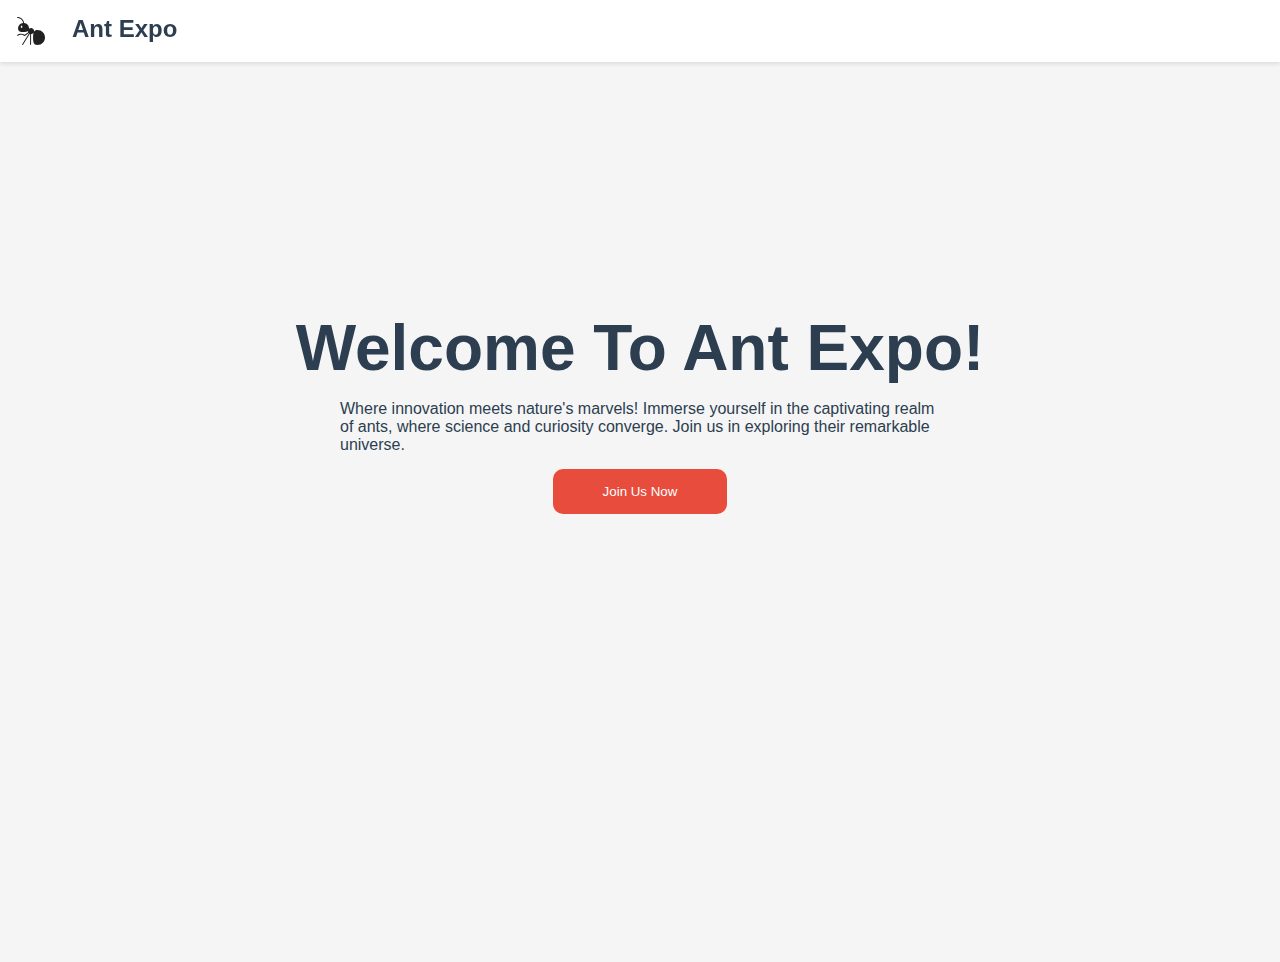
<file: assignment/index.html>
<!DOCTYPE html>
<html lang="en">
  <head>
    <meta charset="UTF-8" />
    <meta name="viewport" content="width=device-width, initial-scale=1.0" />
    <link href="./styles.css" rel="stylesheet" />
    <title>Ant Expo</title>
  </head>
  <body>
    <header>
      <div class="left-header">
        <img src="./assets/ant.svg" alt="ant" />
        <h2>Ant Expo</h2>
      </div>
    </header>
    <div class="home">
      <div class="hero-text">
        <h1 class="welcome-text">Welcome To Ant Expo!</h1>
        <p>
          Where innovation meets nature's marvels! Immerse yourself in the
          captivating realm of ants, where science and curiosity converge. Join
          us in exploring their remarkable universe.
        </p>
        <a href="./sign-up.html"
          ><button class="sign-up-btn">Join Us Now</button></a
        >
      </div>
    </div>
  </body>
</html>
</file>
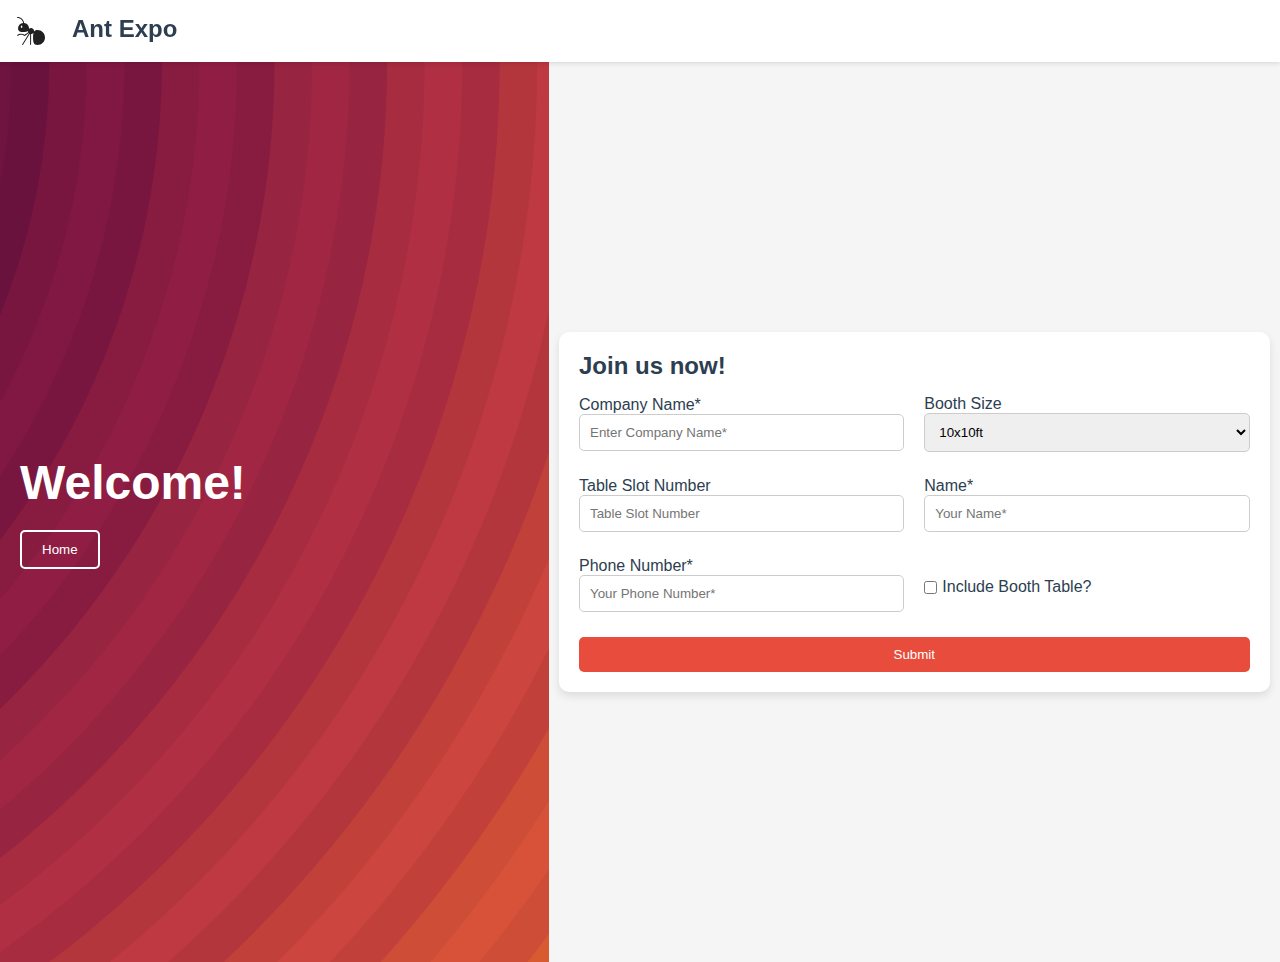
<file: assignment/sign-up.html>
<!DOCTYPE html>
<html lang="en">
  <head>
    <meta charset="UTF-8" />
    <meta name="viewport" content="width=device-width, initial-scale=1.0" />
    <link href="./styles.css" rel="stylesheet" />
    <script src="./register.js" defer></script>
    <title>Ant Expo</title>
  </head>
  <body>
    <header>
      <div class="left-header">
        <img src="./assets/ant.svg" alt="ant" />
        <h2>Ant Expo</h2>
      </div>
    </header>

    <div class="sign-up">
      <div class="sign-up-left">
        <div class="welcome-wrapper">
          <h1>Welcome!</h1>
          <a href="./index.html"><button class="home-btn">Home</button></a>
        </div>
      </div>
      <div class="sign-up-right">
        <div class="form-wrapper">
          <h2>Join us now!</h2>
          <form class="booth-form" novalidate action="#">
            <div class="input-wrapper">
              <label for="company-name">Company Name*</label>
              <input
                type="text"
                id="company-name"
                placeholder="Enter Company Name*"
                required
              />
              <div class="error" id="company-name-error"></div>
            </div>

            <div class="input-wrapper">
              <label for="booth-size">Booth Size</label>
              <select id="booth-size" required>
                <option value="10*10">10x10ft</option>
                <option value="10*15">10x15ft</option>
              </select>
              <div class="error" id="booth-size-error"></div>
            </div>

            <div class="input-wrapper">
              <label for="table-slot">Table Slot Number</label>
              <input
                type="number"
                id="table-slot"
                placeholder="Table Slot Number"
                min="1"
                max="10"
              />
              <div class="error" id="table-slot-error"></div>
            </div>

            <div class="input-wrapper">
              <label for="contact-name">Name*</label>
              <input
                type="text"
                id="contact-name"
                placeholder="Your Name*"
                required
              />
              <div class="error" id="contact-name-error"></div>
            </div>

            <div class="input-wrapper">
              <label for="contact-phone">Phone Number*</label>
              <input
                type="tel"
                id="contact-phone"
                placeholder="Your Phone Number*"
                required
              />
              <div class="error" id="contact-phone-error"></div>
            </div>

            <div class="checkbox-container">
              <input type="checkbox" id="booth-table" />
              <label for="booth-table">Include Booth Table?</label>
            </div>

            <button class="submit-button" type="submit">Submit</button>
          </form>
        </div>
      </div>
    </div>
  </body>
</html>
</file>
<file: assignment/styles.css>
:root {
  --background-clr: #f5f5f5;
  --primary-clr: #2c3e50;
  --secondary-clr: #3498db;
  --accent-clr: #e74c3c;
  --accent-clr-darker: #ba4033;
}

* {
  box-sizing: border-box;
  margin: 0;
  padding: 0;
  font-family: sans-serif;
}

body {
  font-family: "Arial", sans-serif;
  background-color: var(--background-clr);
  color: var(--primary-clr);
}

a {
  text-decoration: none;
  color: var(--primary-clr);
}

header {
  display: flex;
  justify-content: flex-start;
  align-items: center;
  padding: 15px;
  background-color: white;
  box-shadow: 0 2px 4px rgba(0, 0, 0, 0.1);
  position: sticky;
  top: 0;
}

header img {
  max-width: 40px;
  margin-right: 10px;
}

h2 {
  font-size: 1.5rem;
}
a {
  text-decoration: none;
  color: black;
}

.left-header {
  display: flex;
  gap: 15px;
}

.home {
  display: flex;
  flex-direction: column;
  justify-content: center;
  align-items: center;
  height: 100vh;
  gap: 20px;
}

.hero-text {
  display: flex;
  flex-direction: column;
  gap: 15px;
  align-items: center;
  justify-content: center;
  margin-bottom: 200px;
}

.hero-text p {
  max-width: 600px;
  align-self: center;
}

.welcome-text {
  font-weight: 600;
  font-size: 4rem;
}

.sign-up-btn {
  padding: 15px 50px;
  border: none;
  border-radius: 10px;
  font-weight: 500;
  background-color: var(--accent-clr);
  color: white;
  cursor: pointer;
}

.sign-up {
  display: grid;
  height: 100vh;
  grid-template-columns: 1.5fr 2fr;
}

.sign-up-left {
  background-image: url(./assets/rainbow-vortex.svg);
  background-size: cover;
  background-repeat: no-repeat;
  background-position: center;
  color: white;
  display: flex;
  justify-content: flex-start;
  align-items: center;
  padding: 20px;
}

.sign-up-left h1 {
  font-size: 3rem;
}

.welcome-wrapper {
  display: flex;
  flex-direction: column;
  gap: 20px;
  align-items: start;
}

.sign-up-right {
  display: flex;
  justify-content: center;
  align-items: center;
}

.form-wrapper {
  background-color: white;
  border-radius: 10px;
  box-shadow: 0 4px 8px rgba(0, 0, 0, 0.1);
  padding: 20px;
  display: flex;
  flex-direction: column;
  gap: 15px;
}

.booth-form {
  display: grid;
  grid-template-columns: 1fr 1fr;
  align-items: center;
  gap: 20px;
}

/* Form Input Styles */
input[type="text"],
input[type="number"],
input[type="tel"],
select {
  width: 100%;
  padding: 10px;
  border: 1px solid #ccc;
  border-radius: 5px;
  outline: none;
}

select {
  cursor: pointer;
}

.checkbox-container {
  display: flex;
  align-items: center;
  gap: 5px;
}

button {
  padding: 10px 20px;
  border: none;
  border-radius: 5px;
  cursor: pointer;
  background-color: var(--accent-clr);
  color: white;
  transition: background-color 0.3s ease-in-out;
}

button:hover {
  background-color: var(--accent-clr-darker);
}

.submit-button {
  grid-column: 1 / -1;
}

.home-btn {
  background-color: transparent;
  border: 0.15rem solid white;
  color: white;
}

.error {
  color: var(--accent-clr);
  font-size: 14px;
  margin-top: 5px;
}

input.error {
  border-color: var(--accent-clr);
}
</file>
